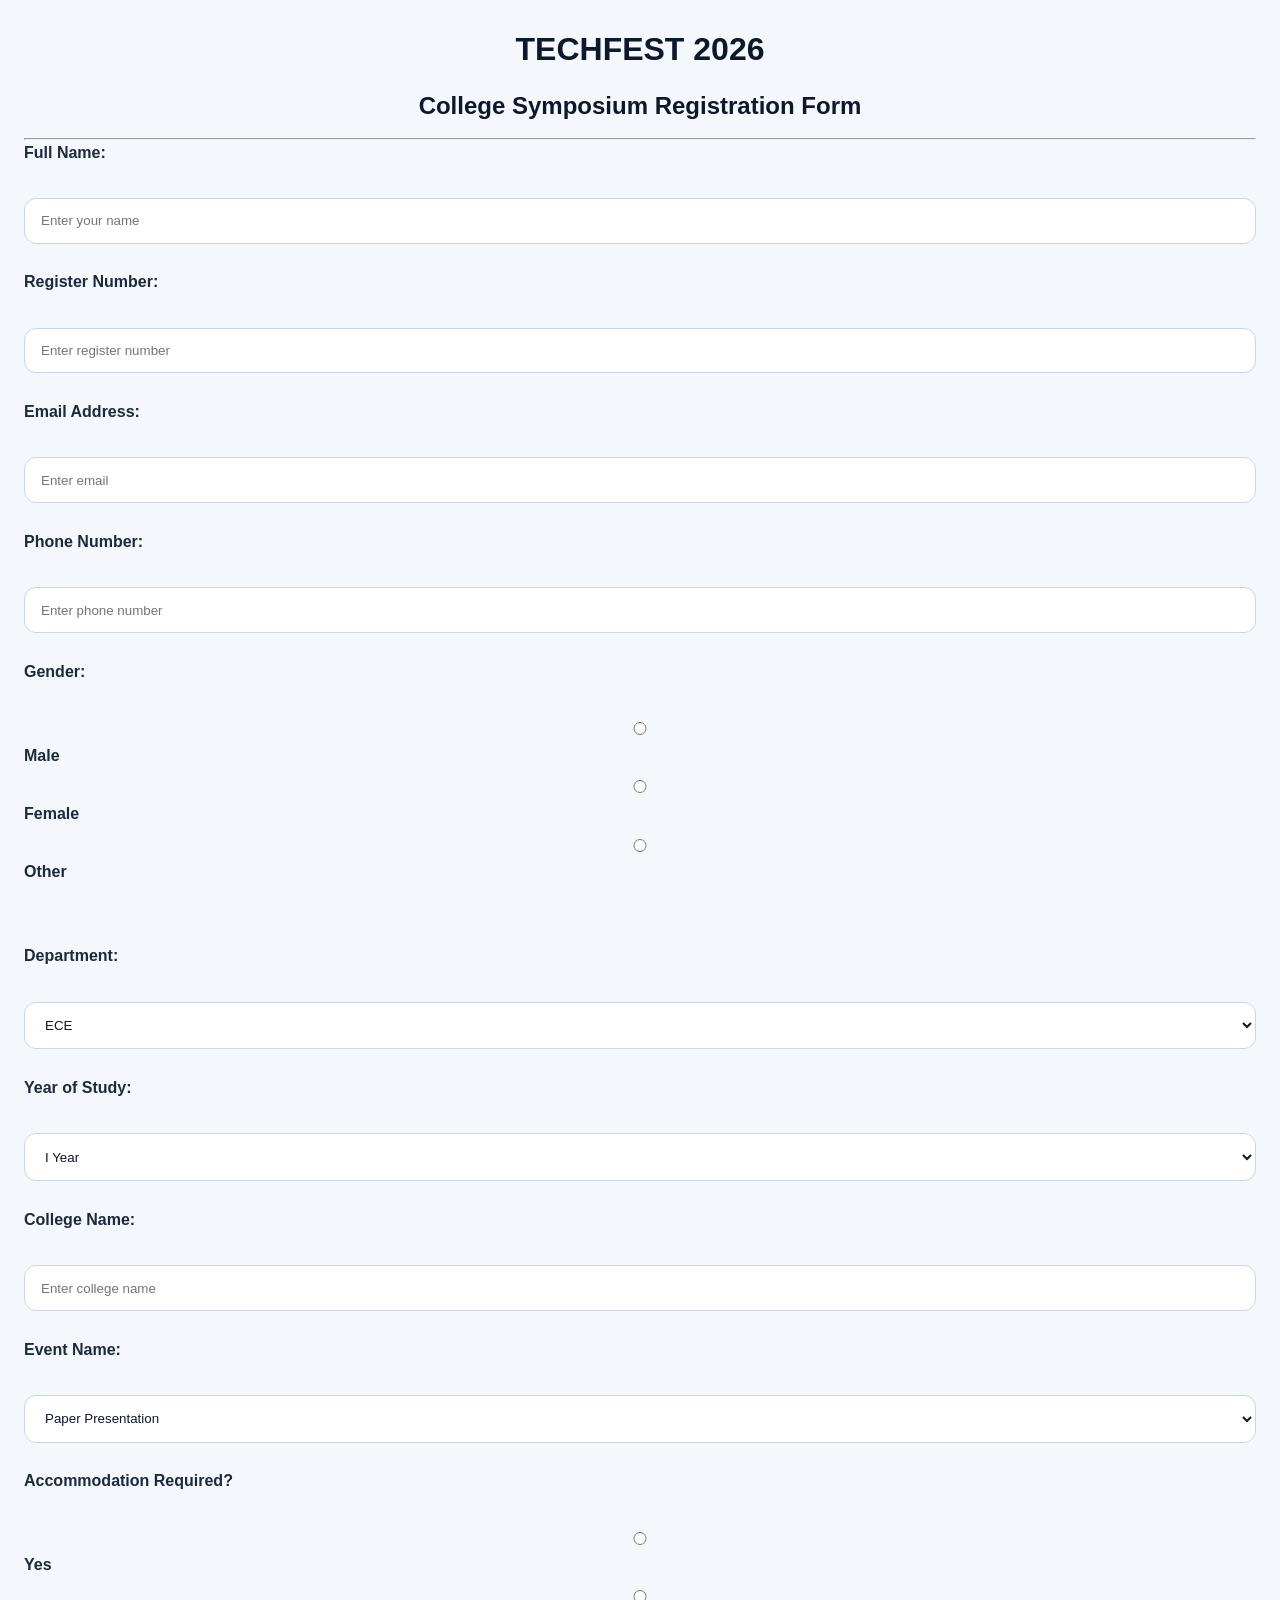
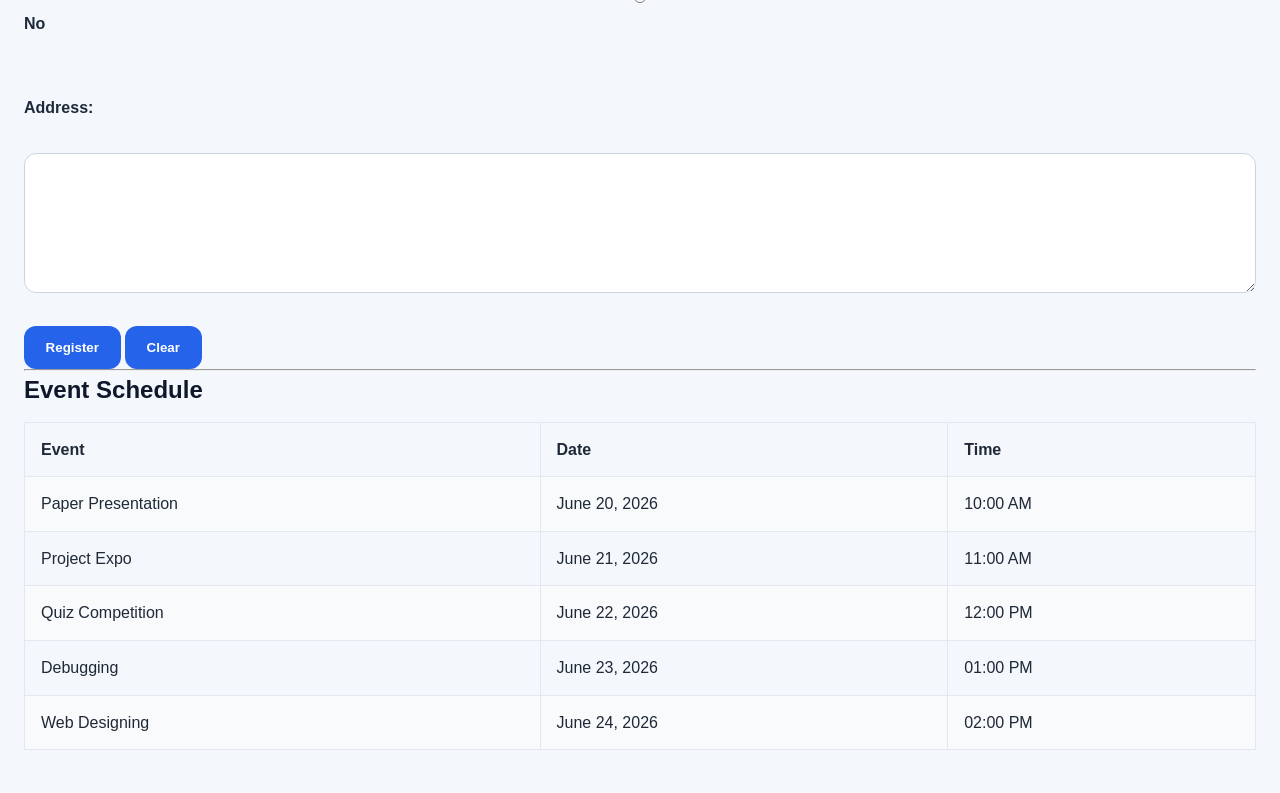
<file: index.html>
<!DOCTYPE html>
<html>
<head>
    <title>Symposium Registration Form</title>
    <link rel="stylesheet" href="sanj.css">
</head>
<body>

    <center>
        <h1>TECHFEST 2026</h1>
        <h2>College Symposium Registration Form</h2>
    </center>

    <hr>

    <form class="registration-form" method="post">

        <label for="fullName">Full Name:</label><br>
        <input type="text" id="fullName" name="fullName" placeholder="Enter your name"><br><br>

        <label for="registerNumber">Register Number:</label><br>
        <input type="text" id="registerNumber" name="registerNumber" placeholder="Enter register number"><br><br>

        <label for="email">Email Address:</label><br>
        <input type="email" id="email" name="email" placeholder="Enter email"><br><br>

        <label for="phone">Phone Number:</label><br>
        <input type="tel" id="phone" name="phone" placeholder="Enter phone number"><br><br>

        <label>Gender:</label><br>
        <input type="radio" id="genderMale" name="gender" value="male"> <label for="genderMale">Male</label>
        <input type="radio" id="genderFemale" name="gender" value="female"> <label for="genderFemale">Female</label>
        <input type="radio" id="genderOther" name="gender" value="other"> <label for="genderOther">Other</label>
        <br><br>

        <label for="department">Department:</label><br>
        <select id="department" name="department">
            <option>ECE</option>
            <option>CSE</option>
            <option>EEE</option>
            <option>MECH</option>
            <option>CIVIL</option>
            <option>IT</option>
        </select>
        <br><br>

        <label for="year">Year of Study:</label><br>
        <select id="year" name="year">
            <option>I Year</option>
            <option>II Year</option>
            <option>III Year</option>
            <option>IV Year</option>
        </select>
        <br><br>

        <label for="collegeName">College Name:</label><br>
        <input type="text" id="collegeName" name="collegeName" placeholder="Enter college name">
        <br><br>

        <label for="eventName">Event Name:</label><br>
        <select id="eventName" name="eventName">
            <option>Paper Presentation</option>
            <option>Project Expo</option>
            <option>Debugging</option>
            <option>Quiz Competition</option>
            <option>Web Designing</option>
            <option>Poster Presentation</option>
        </select>
        <br><br>

        <label>Accommodation Required?</label><br>
        <input type="radio" id="accommodationYes" name="accommodation" value="yes"> <label for="accommodationYes">Yes</label>
        <input type="radio" id="accommodationNo" name="accommodation" value="no"> <label for="accommodationNo">No</label>

        <br><br>

        <label for="address">Address:</label><br>
        <textarea id="address" name="address" rows="4" cols="30"></textarea>
        <br><br>

        <button type="submit" class="btn submit-btn">Register</button>
        <button type="reset" class="btn reset-btn">Clear</button>

    </form>

    <hr>

    <h2>Event Schedule</h2>
    <table class="event-schedule">
        <tr>
            <th>Event</th>
            <th>Date</th>
            <th>Time</th>
        </tr>
        <tr>
            <td>Paper Presentation</td>
            <td>June 20, 2026</td>
            <td>10:00 AM</td>
        </tr>
        <tr>
            <td>Project Expo</td>
            <td>June 21, 2026</td>
            <td>11:00 AM</td>
        </tr>
        <tr>
            <td>Quiz Competition</td>
            <td>June 22, 2026</td>
            <td>12:00 PM</td>
        </tr>
        <tr>
            <td>Debugging</td>
            <td>June 23, 2026</td>
            <td>01:00 PM</td>
        </tr>
        <tr>
            <td>Web Designing</td>
            <td>June 24, 2026</td>
            <td>02:00 PM</td>
        </tr>
    </table>

</body>
</html>
</file>
<file: sanj.css>
/* Base reset and body */
* {
  box-sizing: border-box;
  margin: 0;
  padding: 0;
}
html {
  font-family: 'Segoe UI', Tahoma, Geneva, Verdana, sans-serif;
  font-size: 16px;
  line-height: 1.6;
  background: #f4f7fb;
  color: #1f2937;
}
body {
  min-height: 100vh;
  padding: 24px;
  background: #f4f7fb;
}
.container {
  max-width: 1080px;
  margin: 0 auto;
  background: #ffffff;
  border-radius: 18px;
  box-shadow: 0 18px 45px rgba(15, 23, 42, 0.08);
  padding: 28px;
}

/* Typography */
header,
footer,
section {
  margin-bottom: 24px;
}
h1,
h2,
h3,
h4,
h5,
h6 {
  color: #0f172a;
  margin-bottom: 0.75rem;
}
p {
  margin-bottom: 1rem;
  color: #334155;
}

/* Navigation */
nav {
  display: flex;
  flex-wrap: wrap;
  gap: 10px;
  margin-top: 14px;
}
nav a {
  display: inline-flex;
  align-items: center;
  color: #2563eb;
  text-decoration: none;
  padding: 0.65rem 1rem;
  border-radius: 999px;
  border: 1px solid transparent;
  transition: background 0.2s ease, border-color 0.2s ease;
}
nav a:hover,
nav a:focus {
  background: #eff6ff;
  border-color: #c7d2fe;
}

/* Cards and boxes */
.card {
  background: #f8fafc;
  border: 1px solid #e2e8f0;
  border-radius: 16px;
  padding: 20px;
}
.card + .card {
  margin-top: 16px;
}

/* Forms */
.form-group {
  margin-bottom: 1.15rem;
}
label {
  display: block;
  margin-bottom: 0.45rem;
  font-weight: 600;
  color: #1e293b;
}
input,
textarea,
select {
  width: 100%;
  padding: 0.9rem 1rem;
  border: 1px solid #cbd5e1;
  border-radius: 12px;
  background: #ffffff;
  color: #0f172a;
}
input:focus,
textarea:focus,
select:focus {
  outline: none;
  border-color: #3b82f6;
  box-shadow: 0 0 0 4px rgba(59, 130, 246, 0.12);
}
textarea {
  min-height: 140px;
  resize: vertical;
}

/* Buttons */
button,
.btn {
  display: inline-flex;
  align-items: center;
  justify-content: center;
  padding: 0.88rem 1.35rem;
  border: none;
  border-radius: 12px;
  background: #2563eb;
  color: #ffffff;
  font-weight: 600;
  cursor: pointer;
  text-decoration: none;
  transition: transform 0.15s ease, background 0.15s ease;
}
button:hover,
.btn:hover,
button:focus,
.btn:focus {
  background: #1d4ed8;
  transform: translateY(-1px);
}

/* Tables */
table {
  width: 100%;
  border-collapse: collapse;
  margin-bottom: 1.2rem;
}
th,
td {
  padding: 14px 16px;
  border: 1px solid #e2e8f0;
  text-align: left;
}
thead {
  background: #eff6ff;
}
tbody tr:nth-child(even) {
  background: #f8fafc;
}

/* Utility classes */
.text-center {
  text-align: center;
}
.text-right {
  text-align: right;
}
.mt-1 {
  margin-top: 1rem;
}
.mb-1 {
  margin-bottom: 1rem;
}

/* Responsive */
@media (max-width: 768px) {
  body {
    padding: 16px;
  }
  .container {
    padding: 20px;
  }
  nav {
    flex-direction: column;
    gap: 0.75rem;
  }
  table,
  thead,
  tbody,
  th,
  td,
  tr {
    display: block;
  }
  th,
  td {
    width: 100%;
    box-sizing: border-box;
  }
  tr {
    margin-bottom: 12px;
  }
  th {
    background: transparent;
    border-bottom: none;
    font-weight: 700;
  }
  td {
    position: relative;
    padding-left: 50%;
    text-align: left;
  }
  td::before {
    content: attr(data-label);
    position: absolute;
    left: 16px;
    top: 14px;
    font-weight: 700;
    color: #475569;
    text-transform: uppercase;
    font-size: 0.75rem;
  }
}
</file>
